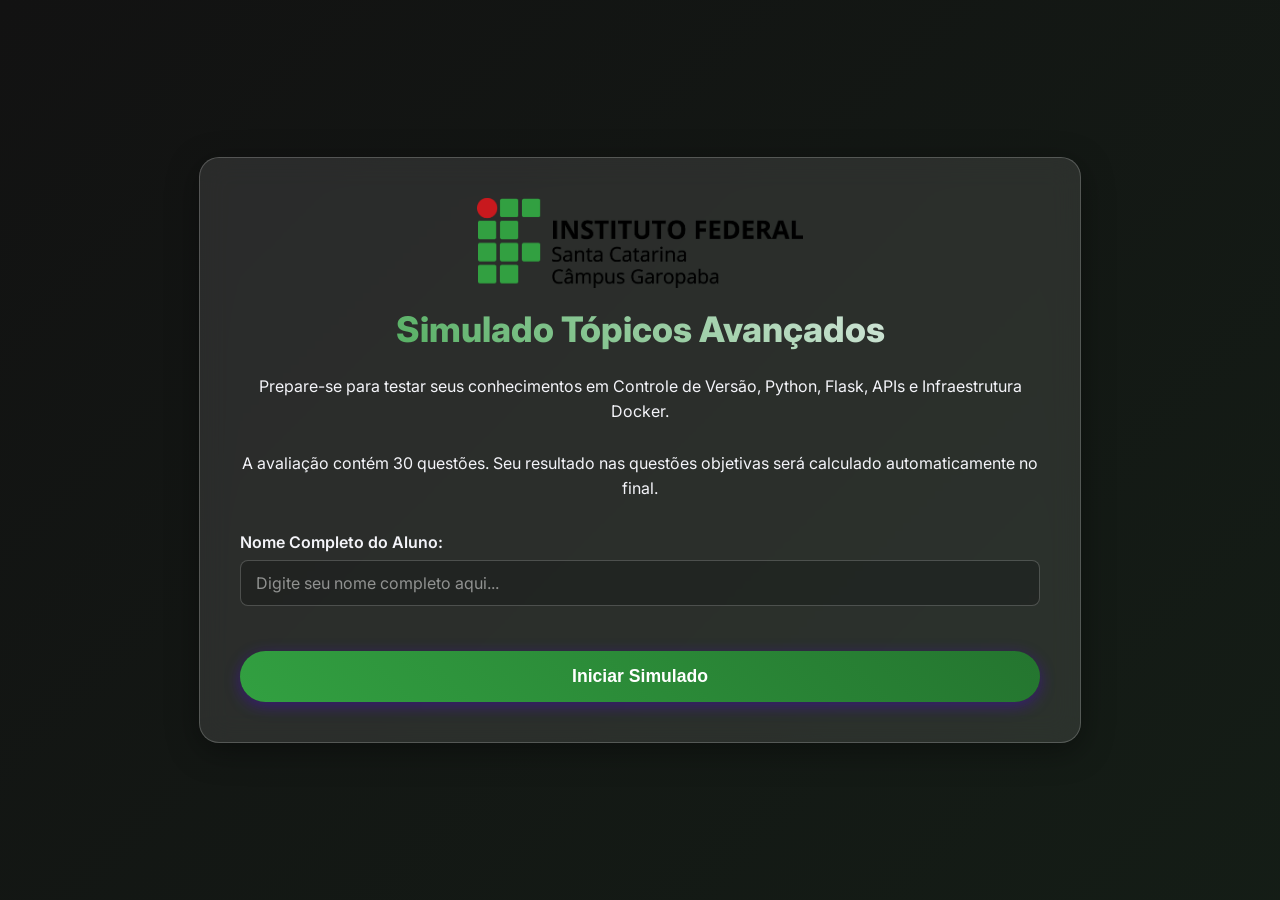
<file: atividade-extra-lista-revisao/simulado-web/index.html>
<!DOCTYPE html>
<html lang="pt-BR">
<head>
    <meta charset="UTF-8">
    <meta name="viewport" content="width=device-width, initial-scale=1.0">
    <title>Simulado Interativo - Tópicos Avançados</title>
    <link href="https://fonts.googleapis.com/css2?family=Inter:wght@400;600;800&display=swap" rel="stylesheet">
    <style>
        :root {
            --primary: #32A041;
            --secondary: #24752f;
            --success: #32A041;
            --error: #C8191E;
            --dark: #121212;
            --glass: rgba(255, 255, 255, 0.1);
            --glass-border: rgba(255, 255, 255, 0.2);
            --text-light: #F4F4F9;
        }

        body {
            margin: 0;
            font-family: 'Inter', sans-serif;
            background: linear-gradient(135deg, #121212, #1b3d22);
            background-size: 400% 400%;
            animation: gradientBG 15s ease infinite;
            color: var(--text-light);
            display: flex;
            justify-content: center;
            align-items: center;
            min-height: 100vh;
            overflow-x: hidden;
        }

        @keyframes gradientBG {
            0% { background-position: 0% 50%; }
            50% { background-position: 100% 50%; }
            100% { background-position: 0% 50%; }
        }

        .glass-container {
            background: var(--glass);
            backdrop-filter: blur(15px);
            -webkit-backdrop-filter: blur(15px);
            border: 1px solid var(--glass-border);
            border-radius: 20px;
            padding: 40px;
            width: 90%;
            max-width: 800px;
            box-shadow: 0 8px 32px 0 rgba(0, 0, 0, 0.37);
            position: relative;
            overflow: hidden;
            transition: all 0.4s ease;
        }

        h1 {
            font-size: 2.2rem;
            margin-top: 0;
            font-weight: 800;
            background: -webkit-linear-gradient(45deg, #32A041, #F4F4F9);
            -webkit-background-clip: text;
            -webkit-text-fill-color: transparent;
            text-align: center;
        }

        .header-info {
            display: flex;
            justify-content: space-between;
            font-size: 0.9rem;
            opacity: 0.8;
            margin-bottom: 30px;
            border-bottom: 1px solid var(--glass-border);
            padding-bottom: 10px;
        }

        .question-text {
            font-size: 1.3rem;
            font-weight: 600;
            margin-bottom: 25px;
            line-height: 1.5;
        }

        .options-grid {
            display: grid;
            grid-template-columns: 1fr;
            gap: 15px;
        }

        .option-btn {
            background: rgba(0, 0, 0, 0.3);
            border: 1px solid var(--glass-border);
            color: var(--text-light);
            padding: 18px 25px;
            font-size: 1rem;
            border-radius: 12px;
            cursor: pointer;
            text-align: left;
            transition: all 0.2s ease;
            display: flex;
            align-items: center;
        }

        .option-btn:hover {
            background: rgba(255, 255, 255, 0.15);
            transform: translateY(-2px);
            box-shadow: 0 5px 15px rgba(0,0,0,0.2);
        }

        .option-btn.correct {
            background: rgba(0, 201, 255, 0.3);
            border-color: var(--success);
            box-shadow: 0 0 15px rgba(0, 201, 255, 0.4);
        }

        .option-btn.wrong {
            background: rgba(255, 65, 108, 0.3);
            border-color: var(--error);
        }



        .primary-btn {
            background: linear-gradient(45deg, var(--primary), var(--secondary));
            border: none;
            color: white;
            padding: 15px 30px;
            font-size: 1.1rem;
            font-weight: 600;
            border-radius: 30px;
            cursor: pointer;
            width: 100%;
            margin-top: 20px;
            transition: all 0.3s;
            box-shadow: 0 4px 15px rgba(74, 0, 224, 0.4);
        }

        .primary-btn:hover {
            transform: scale(1.02);
            box-shadow: 0 6px 20px rgba(74, 0, 224, 0.6);
        }

        .progress-bar {
            height: 6px;
            background: rgba(255,255,255,0.1);
            border-radius: 3px;
            margin-bottom: 30px;
            overflow: hidden;
        }

        .progress-fill {
            height: 100%;
            background: linear-gradient(90deg, #32A041, #24752f);
            width: 0%;
            transition: width 0.4s ease;
        }

        .hidden { display: none !important; }

        .score-container {
            text-align: center;
        }

        .score-circle {
            width: 150px;
            height: 150px;
            border-radius: 50%;
            background: conic-gradient(var(--success) 0%, rgba(255,255,255,0.1) 0%);
            display: flex;
            justify-content: center;
            align-items: center;
            margin: 0 auto 30px auto;
            font-size: 2.5rem;
            font-weight: 800;
            position: relative;
        }

        .score-circle::after {
            content: "";
            position: absolute;
            width: 130px;
            height: 130px;
            background: #121212;
            border-radius: 50%;
            z-index: 0;
        }

        .score-text { position: relative; z-index: 1; }
        
        code {
            background: rgba(0,0,0,0.5);
            padding: 2px 6px;
            border-radius: 4px;
            font-family: monospace;
            color: #32A041;
        }

        .input-group {
            margin-bottom: 25px;
            text-align: left;
        }

        .input-group label {
            display: block;
            margin-bottom: 8px;
            font-weight: 600;
        }

        .input-group input {
            width: 100%;
            padding: 12px 15px;
            border-radius: 8px;
            border: 1px solid var(--glass-border);
            background: rgba(0, 0, 0, 0.2);
            color: var(--text-light);
            font-size: 1rem;
            box-sizing: border-box;
            font-family: 'Inter', sans-serif;
        }
        
        .input-group input::placeholder {
            color: rgba(255, 255, 255, 0.5);
        }

        .status-bar {
            display: flex;
            justify-content: center;
            gap: 20px;
            margin-bottom: 15px;
            font-size: 0.95rem;
            font-weight: 600;
        }

        .status-hit { color: var(--success); }
        .status-miss { color: var(--error); }

        .print-header { display: none; }

        @media print {
            body {
                background: none;
                color: black;
                animation: none;
            }
            .glass-container {
                box-shadow: none;
                border: none;
                background: none;
                backdrop-filter: none;
                -webkit-backdrop-filter: none;
                width: 100%;
                max-width: 100%;
                padding: 0;
            }
            .primary-btn, .header-info, .progress-bar, #score-message {
                display: none !important;
            }
            h1 {
                background: none;
                -webkit-text-fill-color: black;
                color: black;
            }
            .score-circle {
                border-color: black;
                background: none;
                box-shadow: none;
            }
            .score-circle::after {
                display: none;
            }
            .score-text {
                color: black;
                z-index: 10;
            }
            .print-header {
                display: block;
                text-align: left;
                margin-bottom: 30px;
                font-size: 1.1rem;
                border-bottom: 2px solid #ccc;
                padding-bottom: 15px;
            }
            .print-header p {
                margin: 5px 0;
            }
            .score-container {
                margin-top: 50px;
            }
        }

        @media (max-width: 600px) {
            .glass-container { padding: 25px; width: 95%; }
            h1 { font-size: 1.8rem; }
            .question-text { font-size: 1.1rem; }
        }
    </style>
</head>
<body>

    <div class="glass-container" id="welcome-screen">
        <img src="[data-uri]" alt="IFSC Logo" style="height: 90px; display: block; margin: 0 auto 20px;"><h1>Simulado Tópicos Avançados</h1>
        <p style="text-align: center; line-height: 1.6; margin-bottom: 30px;">
            Prepare-se para testar seus conhecimentos em Controle de Versão, Python, Flask, APIs e Infraestrutura Docker.<br><br>
            A avaliação contém 30 questões. Seu resultado nas questões objetivas será calculado automaticamente no final.
        </p>
        <div class="input-group">
            <label for="student-name">Nome Completo do Aluno:</label>
            <input type="text" id="student-name" placeholder="Digite seu nome completo aqui..." required>
        </div>
        <button class="primary-btn" onclick="startQuiz()">Iniciar Simulado</button>
    </div>

    <div class="glass-container hidden" id="quiz-screen">
        <div class="header-info">
            <span id="q-counter">Questão 1 de 30</span>
            <span id="q-theme">Git e GitHub</span>
        </div>
        <div class="status-bar">
            <span class="status-hit">Acertos: <span id="hits-count">0</span></span>
            <span class="status-miss">Erros: <span id="misses-count">0</span></span>
        </div>
        <div class="progress-bar">
            <div class="progress-fill" id="progress"></div>
        </div>

        <div id="question-container">
            <!-- Questão injetada via JS -->
        </div>
    </div>

    <div class="glass-container hidden" id="result-screen">
        <img src="[data-uri]" alt="IFSC Logo" style="height: 90px; display: block; margin: 0 auto 20px;"><h1>Resultado Final</h1>
        <div class="score-container">
            <div class="score-circle" id="score-circle">
                <span class="score-text" id="score-text">0%</span>
            </div>
            <h2 id="score-message">Bom trabalho!</h2>
            <p>Você acertou <strong id="score-correct">0</strong> de <strong id="score-total">0</strong> questões avaliadas automaticamente.</p>
            <div class="print-header" id="print-header">
                <!-- Preenchido via JS -->
            </div>
            <button class="primary-btn" onclick="window.print()" style="margin-bottom: 10px; background: linear-gradient(45deg, #007bff, #0056b3);">Imprimir Resultado</button>
            <button class="primary-btn" onclick="location.reload()">Refazer Simulado</button>
        </div>
    </div>

    <script>
        const questions = [
            // GIT
            { theme: "Git e GitHub", type: "mc", text: "Qual é o comando primário utilizado no terminal para inicializar um repositório Git do zero em uma pasta que ainda não possui controle de versão?", options: ["git clone", "git init", "git config", "git push"], answer: 1 },
            { theme: "Git e GitHub", type: "mc", text: "O comando <code>git add .</code> tem como principal função:", options: ["Criar um novo commit com arquivos deletados.", "Adicionar todas as alterações na Staging Area.", "Baixar o repositório da nuvem (GitHub).", "Configurar a conexão SSH do repositório."], answer: 1 },
            { theme: "Git e GitHub", type: "mc", text: "(Verdadeiro ou Falso): O arquivo <code>.gitignore</code> serve para listar arquivos sensíveis ou irrelevantes que o Git NÃO deve rastrear.", options: ["Verdadeiro", "Falso"], answer: 0 },
            { theme: "Git e GitHub", type: "mc", text: "Qual o comando completo para criar um commit com a mensagem 'Primeira versão da API'?", options: ["git commit -m 'Primeira versão da API'", "git add commit 'Primeira versão da API'", "git push -m 'Primeira versão da API'"], answer: 0 },
            { theme: "Git e GitHub", type: "mc", text: "(Verdadeiro ou Falso): Se você precisa baixar o que seu colega enviou para o GitHub para a sua máquina local, você deve usar o comando <code>git push</code>.", options: ["Verdadeiro", "Falso (o correto é git pull)"], answer: 1 },
            
            // PYTHON BÁSICO
            { theme: "Fundamentos de Python", type: "mc", text: "Qual estrutura de dados do Python utilizamos quando precisamos armazenar elementos no formato de Chave-Valor (semelhante ao JSON)?", options: ["Listas (List)", "Tuplas (Tuple)", "Dicionários (Dictionary)", "Conjuntos (Set)"], answer: 2 },
            { theme: "Fundamentos de Python", type: "mc", text: "No Python, a endentação (recuo do texto, normalmente usando Tab) é opcional e serve apenas para deixar o código visualmente bonito.", options: ["Falso, a endentação é obrigatória e define os blocos lógicos.", "Verdadeiro, o compilador ignora espaços em branco."], answer: 0 },
            { theme: "Fundamentos de Python", type: "mc", text: "(Verdadeiro ou Falso): Uma função em Python é declarada utilizando a palavra reservada <code>function</code>, ex: <code>function calcular(a, b):</code>", options: ["Verdadeiro", "Falso (utiliza-se a palavra def)"], answer: 1 },
            { theme: "Fundamentos de Python", type: "mc", text: "Analise a lista: <code>frutas = ['maçã', 'banana', 'laranja']</code>. Qual índice deve ser utilizado para recuperar a banana?", options: ["frutas[0]", "frutas[1]", "frutas[2]", "frutas['banana']"], answer: 1 },
            { theme: "Fundamentos de Python", type: "mc", text: "O que será impresso após o laço: <code>contador = 0</code> <br> <code>for i in range(3): contador = contador + 1</code> <br> <code>print(contador)</code>", options: ["0", "2", "3"], answer: 2 },

            // PYTHON OOP
            { theme: "Python Orientação a Objetos", type: "mc", text: "Qual das alternativas melhor define o que é uma Classe?", options: ["Um molde ou diagrama lógico que define as propriedades de um futuro objeto.", "A área da memória RAM onde um objeto já foi salvo.", "Uma função Python exclusiva de servidores Linux.", "Um array de dados de alta performance."], answer: 0 },
            { theme: "Python Orientação a Objetos", type: "mc", text: "Qual é o método construtor especial de uma classe Python, executado automaticamente no instante em que instanciamos o objeto?", options: ["<code>def constructor():</code>", "<code>def __init__(self):</code>", "<code>def new_object():</code>", "<code>def self():</code>"], answer: 1 },
            { theme: "Python Orientação a Objetos", type: "mc", text: "(Verdadeiro ou Falso): Todo método interno criado dentro de uma classe precisa declarar a palavra <code>self</code> como seu primeiro parâmetro para acessar os atributos do objeto.", options: ["Verdadeiro", "Falso"], answer: 0 },
            { theme: "Python Orientação a Objetos", type: "mc", text: "Qual a forma correta de instanciar um objeto da classe <code>Cachorro</code>?", options: ["meu_cachorro = Cachorro.init('Pug')", "meu_cachorro = new Cachorro('Pug')", "meu_cachorro = Cachorro('Pug')"], answer: 2 },
            { theme: "Python Orientação a Objetos", type: "mc", text: "(Verdadeiro ou Falso): A partir de uma única Classe, eu posso gerar centenas de objetos diferentes simultaneamente na memória do sistema.", options: ["Verdadeiro", "Falso"], answer: 0 },

            // FLASK
            { theme: "Web Framework Flask", type: "mc", text: "Qual é o decorator utilizado no Flask para amarrar a URL de 'contatos' a uma função Python?", options: ["<code>app.config['/contatos']</code>", "<code>@app.route('/contatos')</code>", "<code>@flask.url('/contatos')</code>", "<code>def route('/contatos'):</code>"], answer: 1 },
            { theme: "Web Framework Flask", type: "mc", text: "Como fazemos o servidor Flask rodar e ficar 'ouvindo' atualizações (hot-reload) durante o desenvolvimento?", options: ["<code>app.run(production=False)</code>", "<code>app.start(auto=True)</code>", "<code>app.run(debug=True)</code>", "<code>flask.reload()</code>"], answer: 2 },
            { theme: "Web Framework Flask", type: "mc", text: "(Verdadeiro ou Falso): O comando <code>render_template('index.html')</code> invoca o motor Jinja2 para processar variáveis e devolver uma página HTML visual.", options: ["Verdadeiro", "Falso"], answer: 0 },
            { theme: "Web Framework Flask", type: "mc", text: "Qual linha extrai os dados de um formulário com <code>name='email'</code>?", options: ["email = request.form['email']", "email = flask.get('email')", "email = response.input('email')"], answer: 0 },
            { theme: "Web Framework Flask", type: "mc", text: "(Verdadeiro ou Falso): Se uma rota for processar dados submetidos (POST), precisamos explicitamente passar o parâmetro <code>methods=['POST']</code> no decorator.", options: ["Verdadeiro", "Falso"], answer: 0 },

            // APIs REST
            { theme: "APIs e HTTP", type: "mc", text: "Qual função do Flask pega um dicionário Python e o converte para uma string formato JSON válida para transmissão web?", options: ["<code>jsonify(dicionario)</code>", "<code>render_json(dicionario)</code>", "<code>dict_to_web(dicionario)</code>", "<code>app.response_json()</code>"], answer: 0 },
            { theme: "APIs e HTTP", type: "mc", text: "Em um sistema CRUD, qual verbo HTTP é utilizado para Alterar/Substituir um dado existente?", options: ["GET", "POST", "PUT", "DELETE"], answer: 2 },
            { theme: "APIs e HTTP", type: "mc", text: "(Verdadeiro ou Falso): Para garantir a segurança de senhas em formulários, deve-se utilizar o método GET porque ele esconde os dados.", options: ["Verdadeiro", "Falso (o GET expõe tudo na URL, usa-se POST)"], answer: 1 },
            { theme: "APIs e HTTP", type: "mc", text: "O Status Code que indica que a requisição retornou sucesso absoluto (OK) na consulta de dados é o:", options: ["500", "404", "200", "201"], answer: 2 },
            { theme: "APIs e HTTP", type: "mc", text: "O que significa o código HTTP 500?", options: ["Sucesso absoluto na requisição.", "Recurso não encontrado no servidor.", "Erro interno no servidor (problema no código Backend)."], answer: 2 },

            // DOCKER
            { theme: "Infraestrutura Docker", type: "mc", text: "Qual comando terminal lista apenas os containers que estão ativamente em execução no exato momento?", options: ["<code>docker images</code>", "<code>docker list</code>", "<code>docker ps</code>", "<code>docker status running</code>"], answer: 2 },
            { theme: "Infraestrutura Docker", type: "mc", text: "Ao subir um servidor com a flag <code>-p 9090:80</code>, o que acontece?", options: ["Acessos à porta 9090 da máquina real vão para a porta 80 do container.", "Acessos à porta 80 externa vão para a 9090 interna.", "O container aceitará requisições apenas por 90 segundos.", "O container usará 90% da memória RAM."], answer: 0 },
            { theme: "Infraestrutura Docker", type: "mc", text: "(Verdadeiro ou Falso): Uma 'Imagem' no Docker representa a instância viva rodando e consumindo memória.", options: ["Verdadeiro", "Falso (Isso é a definição de Container. Imagem é o arquivo estático)"], answer: 1 },
            { theme: "Infraestrutura Docker", type: "mc", text: "A flag <code>-e POSTGRES_PASSWORD=senha</code> serve para:", options: ["Criptografar o disco rígido.", "Injetar Variáveis de Ambiente no container.", "Exportar logs do sistema.", "Executar um comando shell oculto."], answer: 1 },
            { theme: "Infraestrutura Docker", type: "mc", text: "Qual a utilidade da flag de volumes <code>-v $(pwd):/app</code>?", options: ["Aumentar a velocidade do processador do container.", "Sincronizar a pasta local com o container (Hot-reload).", "Criptografar os arquivos da aplicação."], answer: 1 }
        ];

        let currentQ = 0;
        let score = 0;
        let autoEvaluatedQuestions = 0;

        function startQuiz() {
            const nameInput = document.getElementById('student-name').value;
            if(!nameInput.trim()) {
                alert("Por favor, insira seu nome completo antes de iniciar o simulado.");
                return;
            }
            document.getElementById('welcome-screen').classList.add('hidden');
            document.getElementById('quiz-screen').classList.remove('hidden');
            renderQuestion();
        }

        function renderQuestion() {
            const q = questions[currentQ];
            document.getElementById('q-counter').innerText = `Questão ${currentQ + 1} de ${questions.length}`;
            document.getElementById('q-theme').innerText = q.theme;
            
            const progress = ((currentQ) / questions.length) * 100;
            document.getElementById('progress').style.width = `${progress}%`;

            let html = `<div class="question-text">${q.text}</div>`;

            if (q.type === 'mc') {
                html += `<div class="options-grid">`;
                q.options.forEach((opt, index) => {
                    html += `<button class="option-btn" onclick="selectAnswer(${index})">${opt}</button>`;
                });
                html += `</div>`;
            }

            document.getElementById('question-container').innerHTML = html;
        }

        function selectAnswer(index) {
            const q = questions[currentQ];
            const buttons = document.querySelectorAll('.option-btn');
            
            // Disable buttons
            buttons.forEach(b => b.disabled = true);

            autoEvaluatedQuestions++;

            if (index === q.answer) {
                buttons[index].classList.add('correct');
                score++;
                document.getElementById('hits-count').innerText = score;
            } else {
                buttons[index].classList.add('wrong');
                buttons[q.answer].classList.add('correct');
                document.getElementById('misses-count').innerText = autoEvaluatedQuestions - score;
            }

            setTimeout(() => {
                nextQuestion();
            }, 1800);
        }



        function nextQuestion() {
            currentQ++;
            if (currentQ < questions.length) {
                renderQuestion();
            } else {
                showResults();
            }
        }

        function showResults() {
            document.getElementById('quiz-screen').classList.add('hidden');
            document.getElementById('result-screen').classList.remove('hidden');

            const percentage = Math.round((score / autoEvaluatedQuestions) * 100);
            
            document.getElementById('score-correct').innerText = score;
            document.getElementById('score-total').innerText = autoEvaluatedQuestions;
            document.getElementById('score-text').innerText = `${percentage}%`;
            
            const circle = document.getElementById('score-circle');
            circle.style.background = `conic-gradient(var(--success) ${percentage}%, rgba(255,255,255,0.1) 0%)`;

            let msg = "Excepcional!";
            if (percentage < 50) msg = "Atenção: Revise os conceitos técnicos fundamentais.";
            else if (percentage < 75) msg = "Bom trabalho, mas ainda há margem para melhoria.";
            
            document.getElementById('score-message').innerText = msg;

            // Preparar o cabeçalho de impressão
            const studentName = document.getElementById('student-name').value;
            const date = new Date().toLocaleString('pt-BR');
            document.getElementById('print-header').innerHTML = `
                <p><strong>Aluno(a):</strong> ${studentName}</p>
                <p><strong>Data/Hora:</strong> ${date}</p>
                <p><strong>Pontuação:</strong> ${score} de ${autoEvaluatedQuestions} (${percentage}%)</p>
            `;
        }
    </script>
</body>
</html>
</file>
